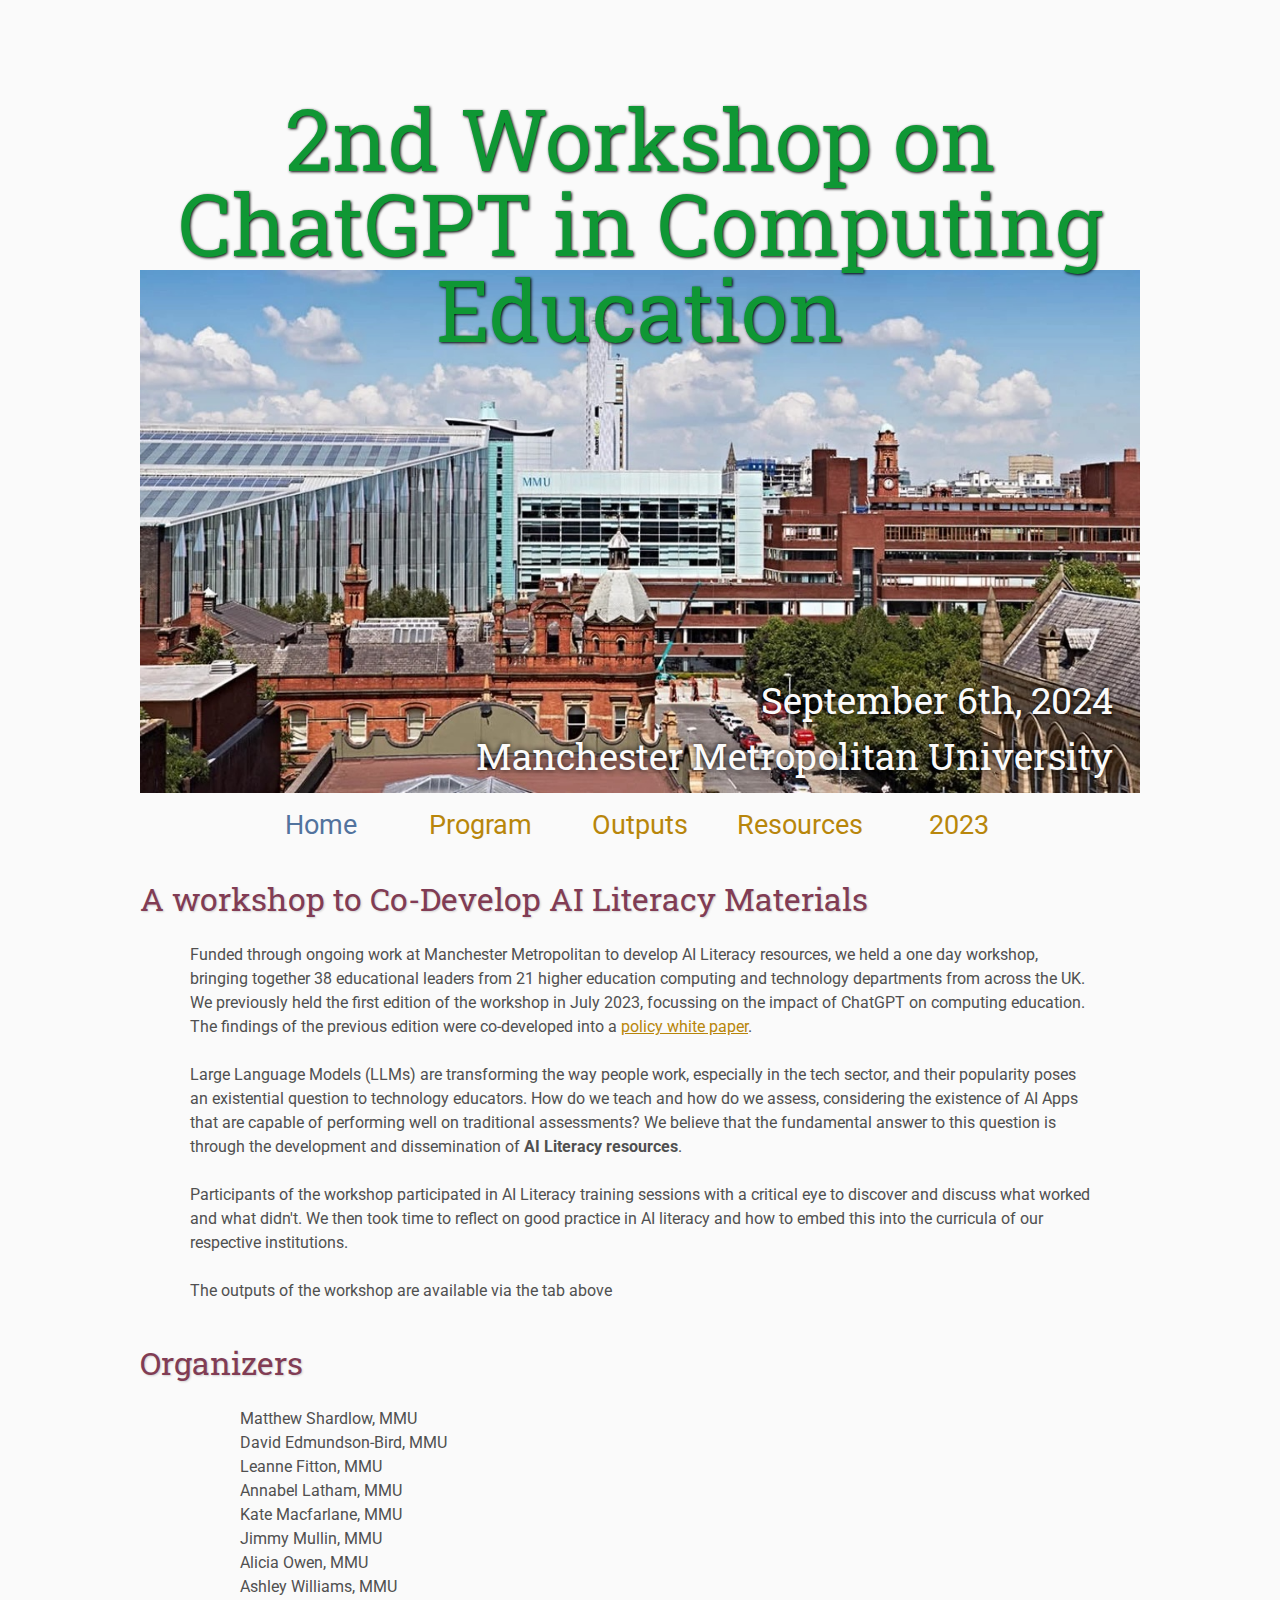
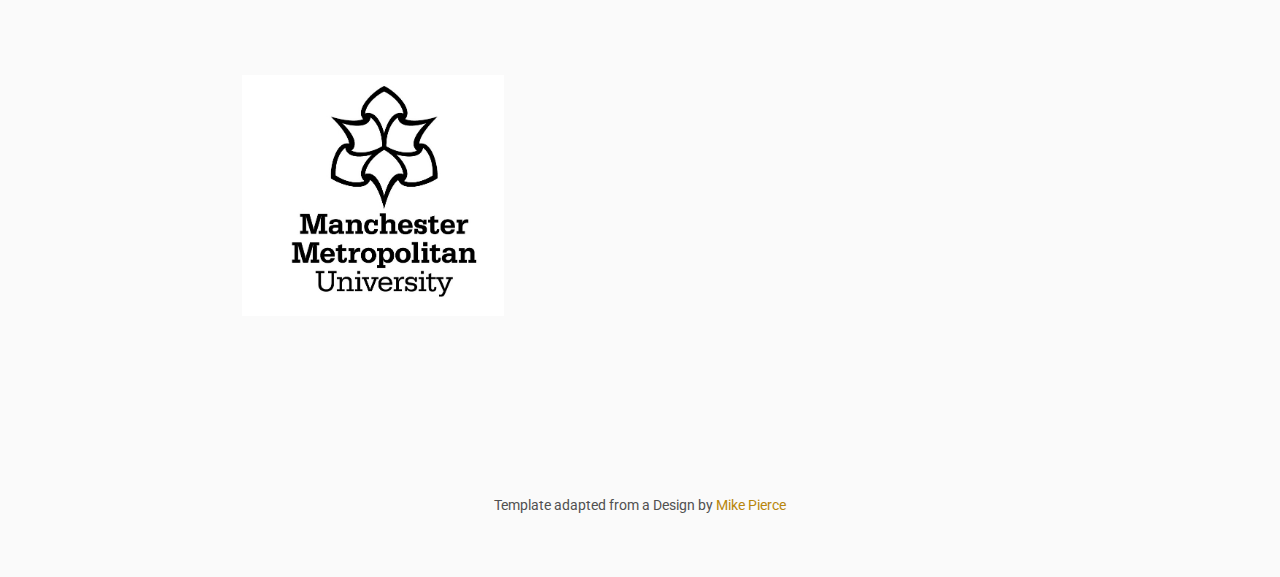
<file: index.html>
<!DOCTYPE html>
<html lang='en'>

<head>
    <base href=".">
    <link rel="shortcut icon" type="image/png" href="assets/favicon.png"/>
    <link rel="stylesheet" type="text/css" media="all" href="assets/main.css"/>
    <meta name="description" content="Conference Template">
    <meta name="resource-type" content="document">
    <meta name="distribution" content="global">
    <meta name="KeyWords" content="Conference">
    <title>ChatGPT in Computing Education</title>
    <script src="includeHTML.js"></script> 
</head>

<body>

 <div w3-include-html="header.html"></div> 

    <h2>A workshop to Co-Develop AI Literacy Materials</h2>
    <p>

Funded through ongoing work at Manchester Metropolitan to develop AI Literacy resources, we held a one day workshop, bringing together 38 educational leaders from 21 higher education computing and technology departments from across the UK.

We previously held the first edition of the workshop in July 2023, focussing on the impact of ChatGPT on computing education. The findings of the previous edition were co-developed into a      <a href = "https://raw.githubusercontent.com/ChatGPT-in-HE/chatgpt-in-he.github.io/master/report/ChatGPTComputingEductationWhitePaper.pdf", target=blank>  policy white paper</a>.
</p>

<p>
Large Language Models (LLMs) are transforming the way people work, especially in the tech sector, and their popularity poses an existential question to technology educators. How do we teach and how do we assess, considering the existence of AI Apps that are capable of performing well on traditional assessments? We believe that the fundamental answer to this question is through the development and dissemination of <strong>AI Literacy resources</strong>.
</p>

<p>
Participants of the workshop participated in AI Literacy training sessions with a critical eye to discover and discuss what worked and what didn't. We then took time to reflect on good practice in AI literacy and how to embed this into the curricula of our respective institutions.

</p>

<p>
The outputs of the workshop are available via the tab above </p>
</p>

    <h2>Organizers</h2>
    <p>

  <ul>

  <li> Matthew Shardlow, MMU </li>
  <li> David Edmundson-Bird, MMU </li>
  <li> Leanne Fitton, MMU </li>
  <li> Annabel Latham, MMU </li>
  <li> Kate Macfarlane, MMU </li>
  <li> Jimmy Mullin, MMU </li>
  <li> Alicia Owen, MMU </li>
  <li> Ashley Williams, MMU </li>

  <div style="height:50px"/>
  </ul>

    </p>
    <table class="sponsors">
        <tr>
            <td class="sponsor">
                    <img src="assets/mmu.jpg" alt="MMU Logo">
            </td>
            <td><div style="width:100px"/></td>

<!---
            <td class="sponsor">
                    <img src="assets/cphc.jpg" alt="CPHC Logo" style="width: 80%">
            </td>
--->
        </tr>
    </table>

    <footer>
        Template adapted from a Design by <a href="https://github.com/mikepierce">Mike Pierce</a>
    </footer>

</body>

<script>
  includeHTML();
</script> 

</html>
</file>
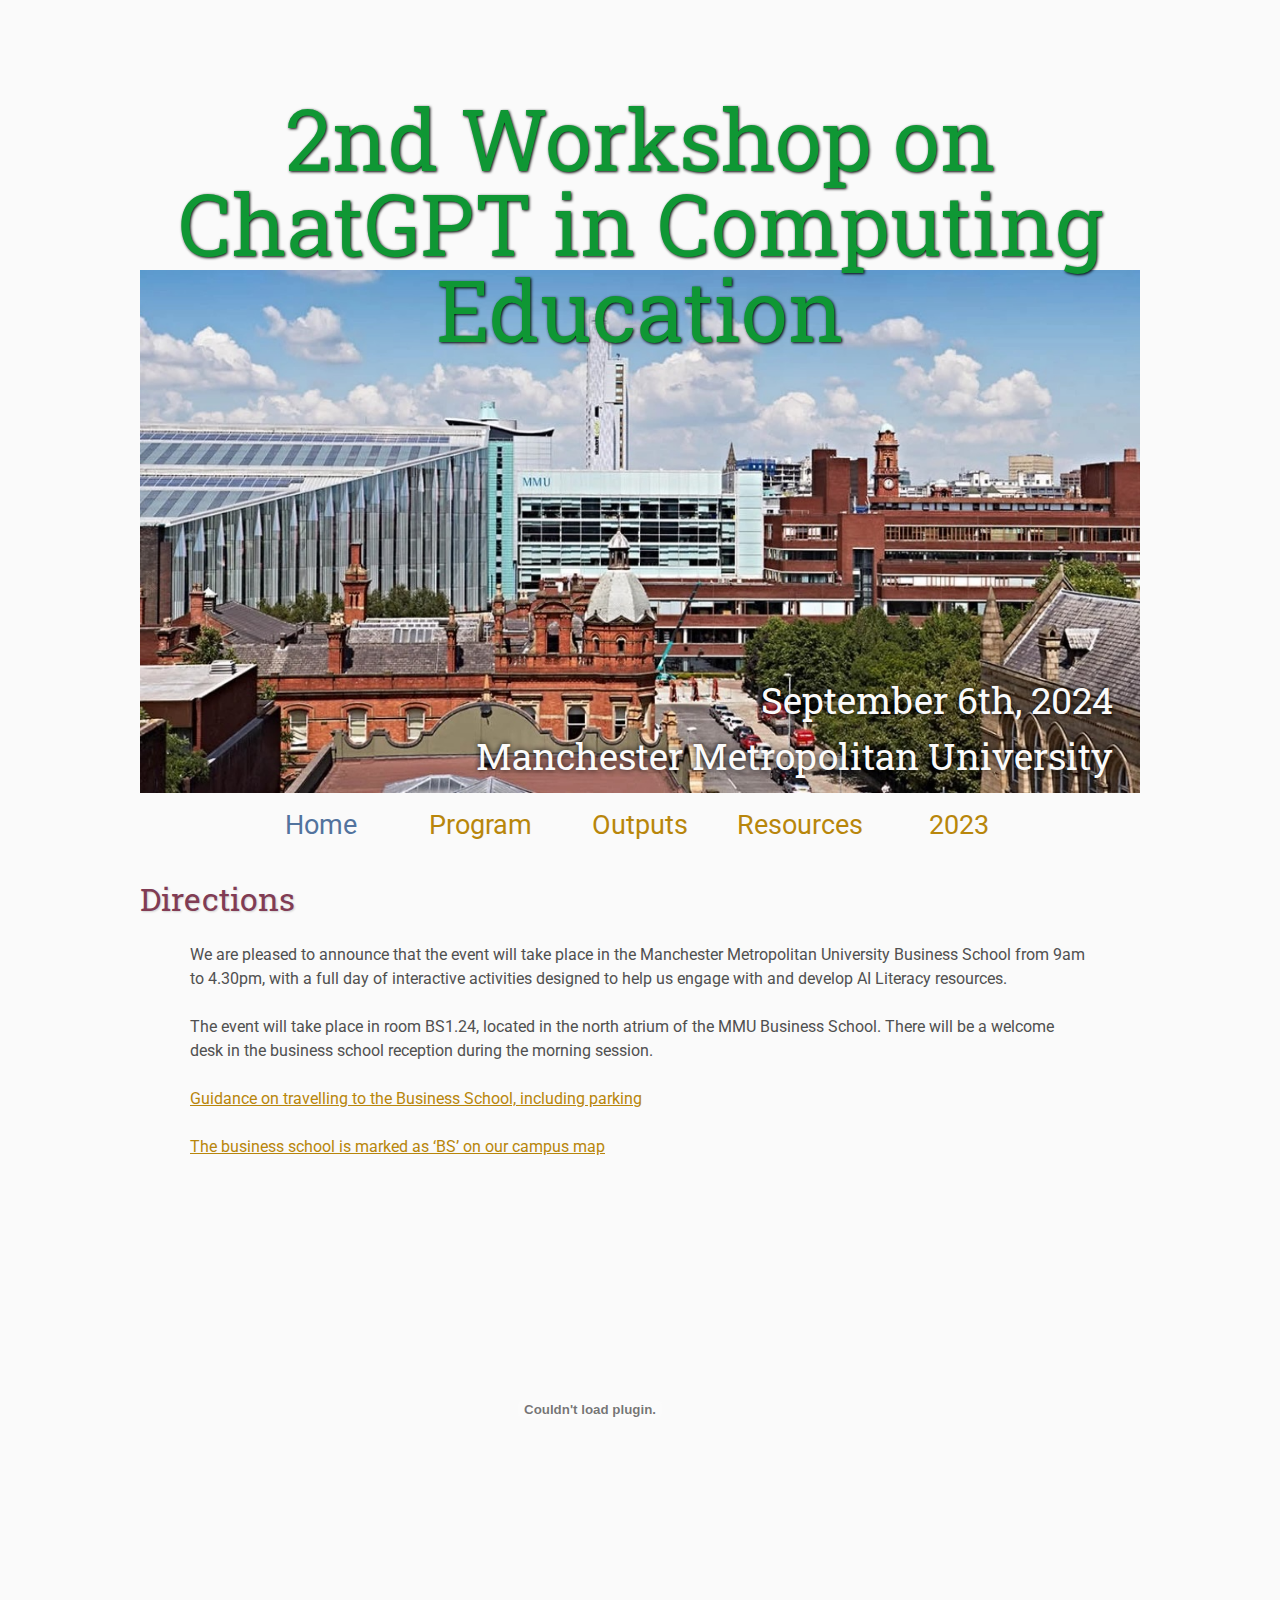
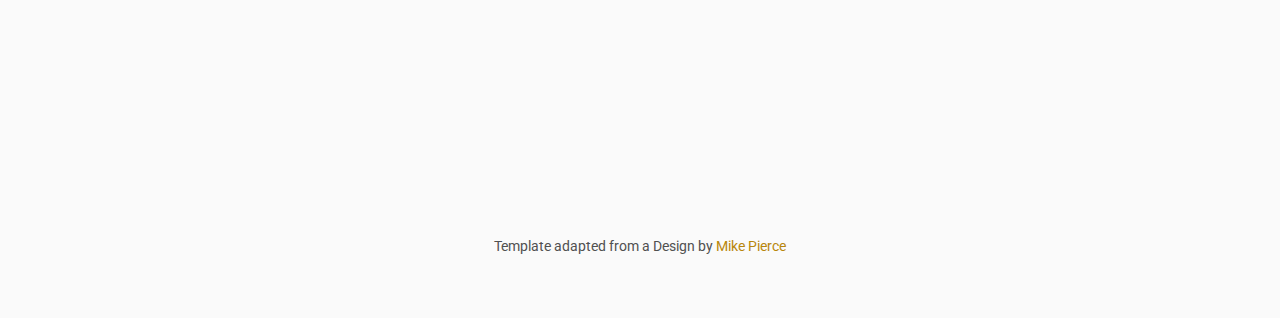
<file: directions/index.html>
<!DOCTYPE html>
<html lang='en'>

<head>
    <base href="..">
    <link rel="shortcut icon" type="image/png" href="assets/favicon.png"/>
    <link rel="stylesheet" type="text/css" media="all" href="assets/main.css"/>
    <meta name="description" content="Conference Template">
    <meta name="resource-type" content="document">
    <meta name="distribution" content="global">
    <meta name="KeyWords" content="Conference">
    <title>ChatGPT in Computing Education</title>
    <script src="includeHTML.js"></script> 
</head>

<body>

 <div w3-include-html="header.html"></div> 


    <h2>Directions</h2>
    <p>

We are pleased to announce that the event will take place in the Manchester Metropolitan University Business School from 9am to 4.30pm, with a full day of interactive activities designed to help us engage with and develop AI Literacy resources. 
</p>

<p>

The event will take place in room BS1.24, located in the north atrium of the MMU Business School. There will be a welcome desk in the business school reception during the morning session.

</p>

<p>
<a href="https://www.mmu.ac.uk/travel", target="blank"> Guidance on travelling to the Business School, including parking</a>
</p>
<p>
 
<a href="https://www.mmu.ac.uk/sites/default/files/2022-05/manchester-met-campus-map.pdf" target="blank">The business school is marked as ‘BS’ on our campus map</a>

<object class="pdf" 
            data=
"https://www.mmu.ac.uk/sites/default/files/2022-05/manchester-met-campus-map.pdf"
            width="800"
            height="500">
    </object>
 
</p>



    <footer>
        Template adapted from a Design by <a href="https://github.com/mikepierce">Mike Pierce</a>
    </footer>


</body>

<script>
  includeHTML();
</script> 

</html>
</file>
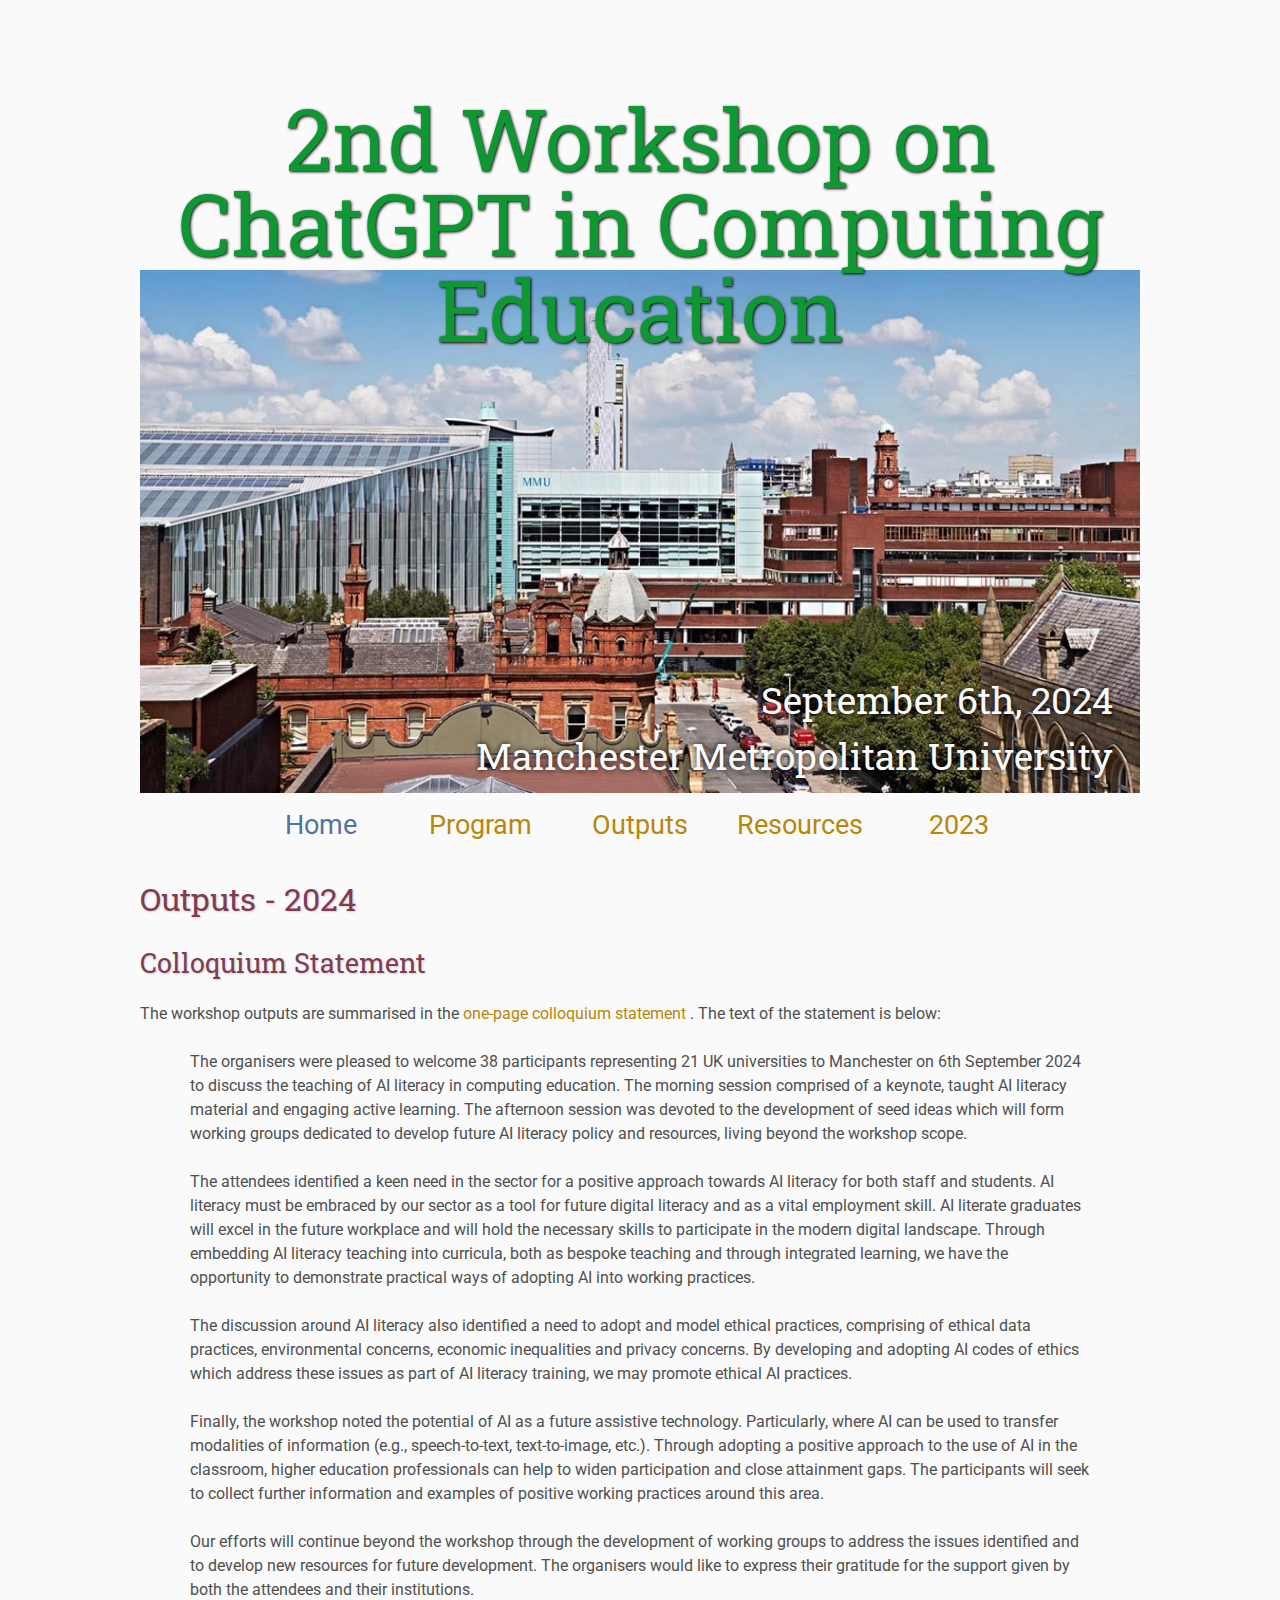
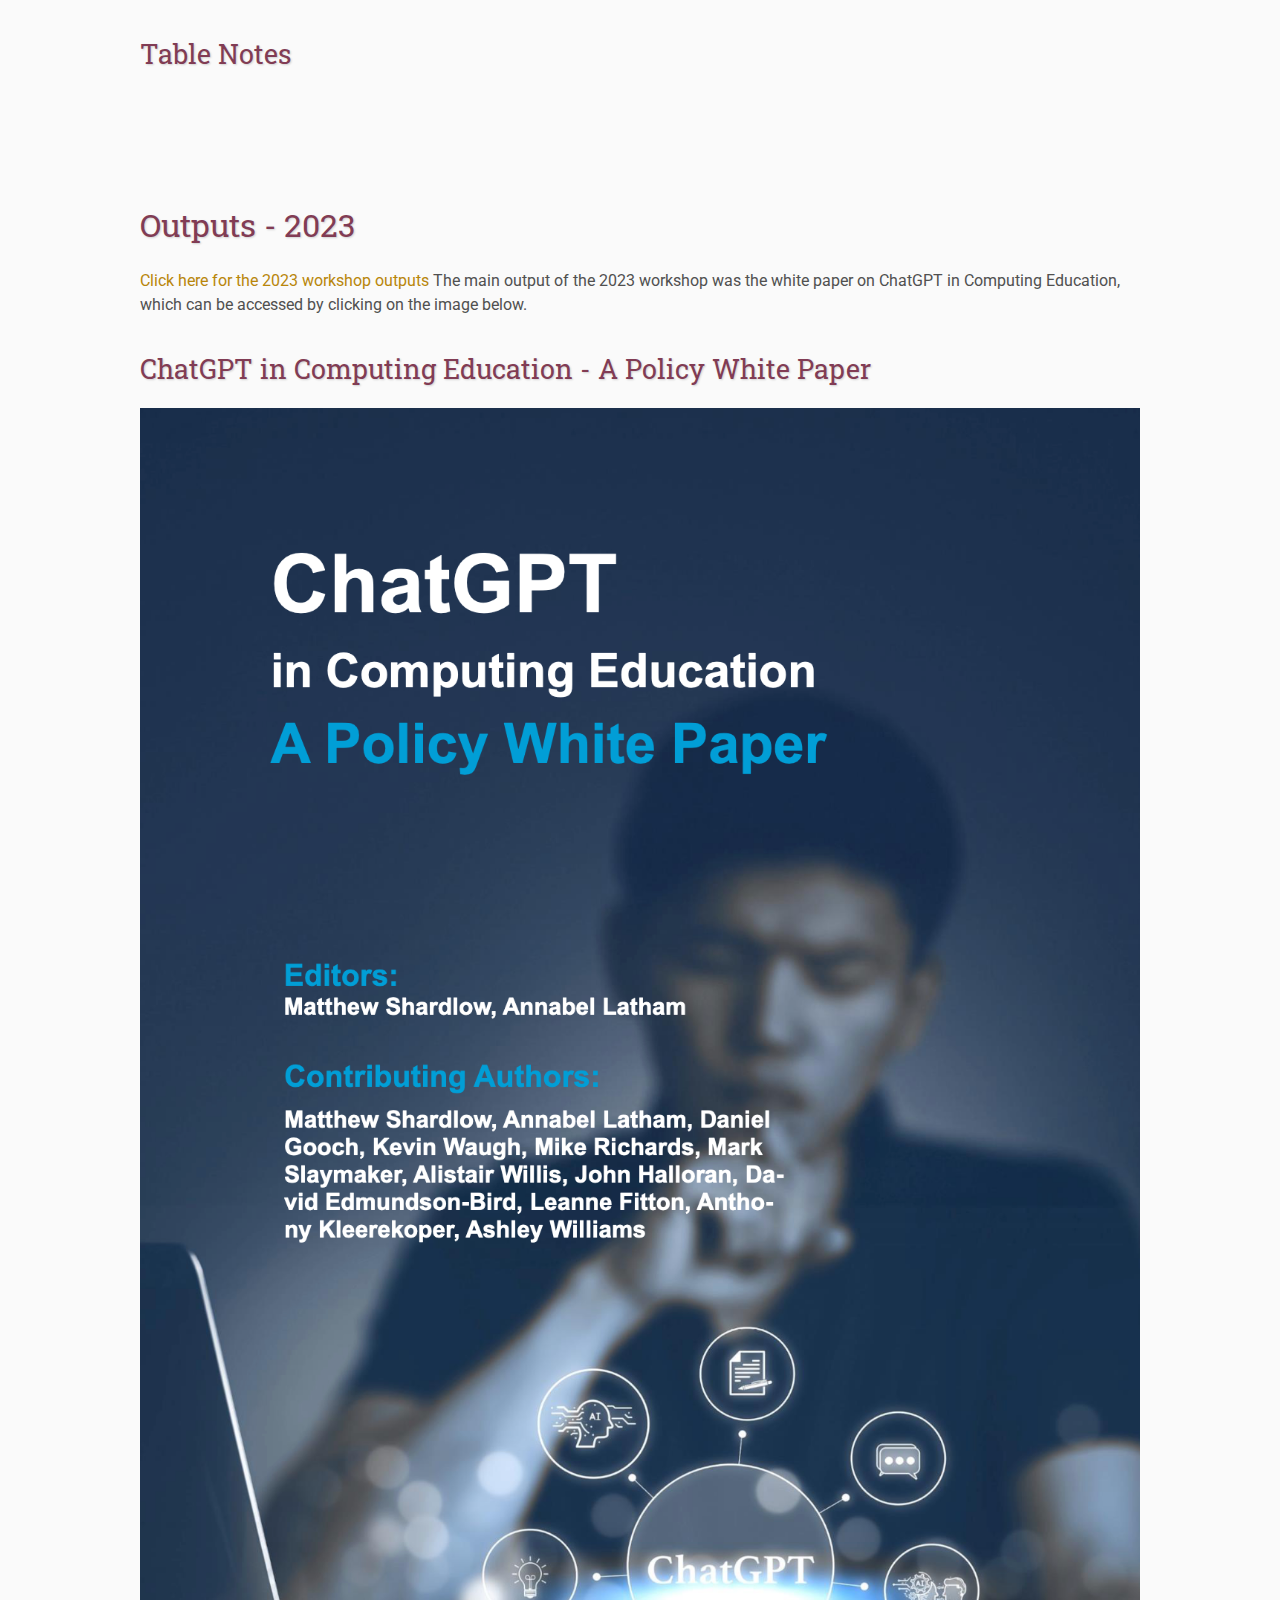
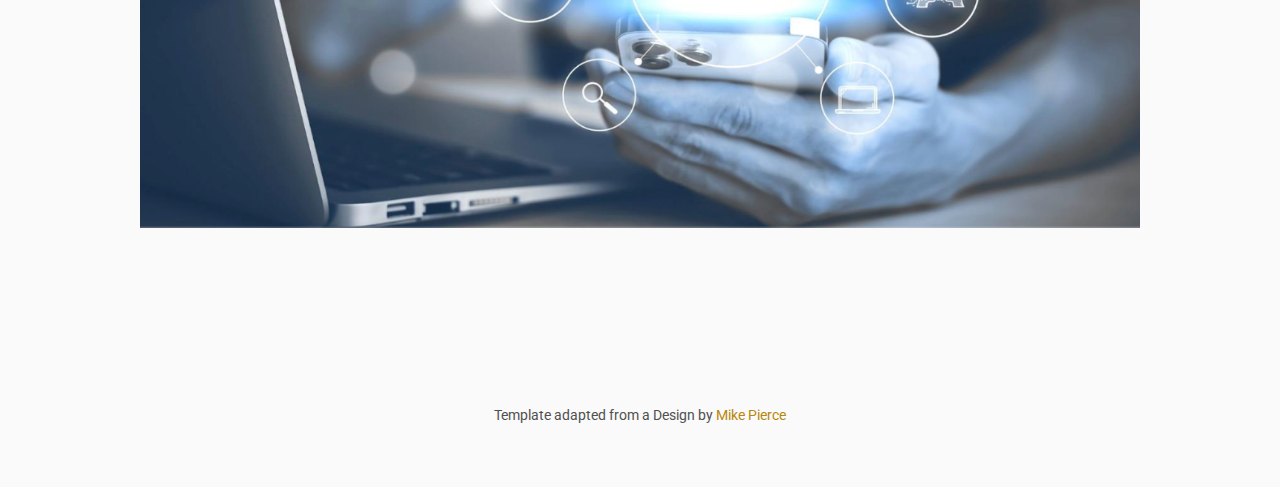
<file: outputs/index.html>
<!DOCTYPE html>
<html lang='en'>

<head>
    <base href="..">
    <link rel="shortcut icon" type="image/png" href="assets/favicon.png"/>
    <link rel="stylesheet" type="text/css" media="all" href="assets/main.css"/>
    <meta name="description" content="Conference Template">
    <meta name="resource-type" content="document">
    <meta name="distribution" content="global">
    <meta name="KeyWords" content="Conference">
    <title>ChatGPT in Computing Education</title>
    <script src="includeHTML.js"></script> 
</head>

<body>

 <div w3-include-html="header.html"></div> 


    <h2>Outputs - 2024 </h2>

<h3> Colloquium Statement </h3>

The workshop outputs are summarised in the <a href="https://raw.githubusercontent.com/ChatGPT-in-HE/chatgpt-in-he.github.io/master/Statement.pdf" target=blank> one-page colloquium statement </a>. The text of the statement is below:

<p>
The organisers were pleased to welcome 38 participants representing 21 UK universities to Manchester on 6th September 2024 to discuss the teaching of AI literacy in computing education. The morning session comprised of a keynote, taught AI literacy material and engaging active learning. The afternoon session was devoted to the development of seed ideas which will form working groups dedicated to develop future AI literacy policy and resources, living beyond the workshop scope.
</p>

<p>
The attendees identified a keen need in the sector for a positive approach towards AI literacy for both staff and students. AI literacy must be embraced by our sector as a tool for future digital literacy and as a vital employment skill. AI literate graduates will excel in the future workplace and will hold the necessary skills to participate in the modern digital landscape. Through embedding AI literacy teaching into curricula, both as bespoke teaching and through integrated learning, we have the opportunity to demonstrate practical ways of adopting AI into working practices.
</p>

<p>
The discussion around AI literacy also identified a need to adopt and model ethical practices, comprising of ethical data practices, environmental concerns, economic inequalities and privacy concerns. By developing and adopting AI codes of ethics which address these issues as part of AI literacy training, we may promote ethical AI practices.
</p>

<p>
Finally, the workshop noted the potential of AI as a future assistive technology. Particularly, where AI can be used to transfer modalities of information (e.g., speech-to-text, text-to-image, etc.). Through adopting a positive approach to the use of AI in the classroom, higher education professionals can help to widen participation and close attainment gaps. The participants will seek to collect further information and examples of positive working practices around this area.
</p>

<p>
Our efforts will continue beyond the workshop through the development of working groups to address the issues identified and to develop new resources for future development. The organisers would like to express their gratitude for the support given by both the attendees and their institutions.
</p>


<h3> Table Notes </h3>

    <img class="lazy" data-src="activities-photos/2024/Ethics.jpg" style="width:100%">
    <img class="lazy" data-src="activities-photos/2024/Framework.jpg" style="width:100%">
    <img class="lazy" data-src="activities-photos/2024/AssistiveTech.jpg" style="width:100%">




    <h2>Outputs - 2023 </h2>

<a href="workshop-2023/outputs/"> Click here for the 2023 workshop outputs </a>

The main output of the 2023 workshop was the white paper on ChatGPT in Computing Education, which can be accessed by clicking on the image below.

   <h3> ChatGPT in Computing Education - A Policy White Paper </h3>

     <a href = "https://raw.githubusercontent.com/ChatGPT-in-HE/chatgpt-in-he.github.io/master/report/ChatGPTComputingEductationWhitePaper.pdf", target=blank> 

          <img src="assets/whitepaper_front_cover.png" alt="White Paper Front Cover" style="width: 100%">
    </a>



    <footer>
        Template adapted from a Design by <a href="https://github.com/mikepierce">Mike Pierce</a>
    </footer>


</body>

<script>
  includeHTML();


document.addEventListener("DOMContentLoaded", function() {
  var lazyloadImages = document.querySelectorAll("img.lazy");    
  var lazyloadThrottleTimeout;
  
  function lazyload () {
    if(lazyloadThrottleTimeout) {
      clearTimeout(lazyloadThrottleTimeout);
    }    
    
    lazyloadThrottleTimeout = setTimeout(function() {
        var scrollTop = window.pageYOffset;
        lazyloadImages.forEach(function(img) {
            if(img.offsetTop < (window.innerHeight + scrollTop)) {
              img.src = img.dataset.src;
              img.classList.remove('lazy');
            }
        });
        if(lazyloadImages.length == 0) { 
          document.removeEventListener("scroll", lazyload);
          window.removeEventListener("resize", lazyload);
          window.removeEventListener("orientationChange", lazyload);
        }
    }, 20);
  }
  
  document.addEventListener("scroll", lazyload);
  window.addEventListener("resize", lazyload);
  window.addEventListener("orientationChange", lazyload);
});

</script> 


</html>
</file>
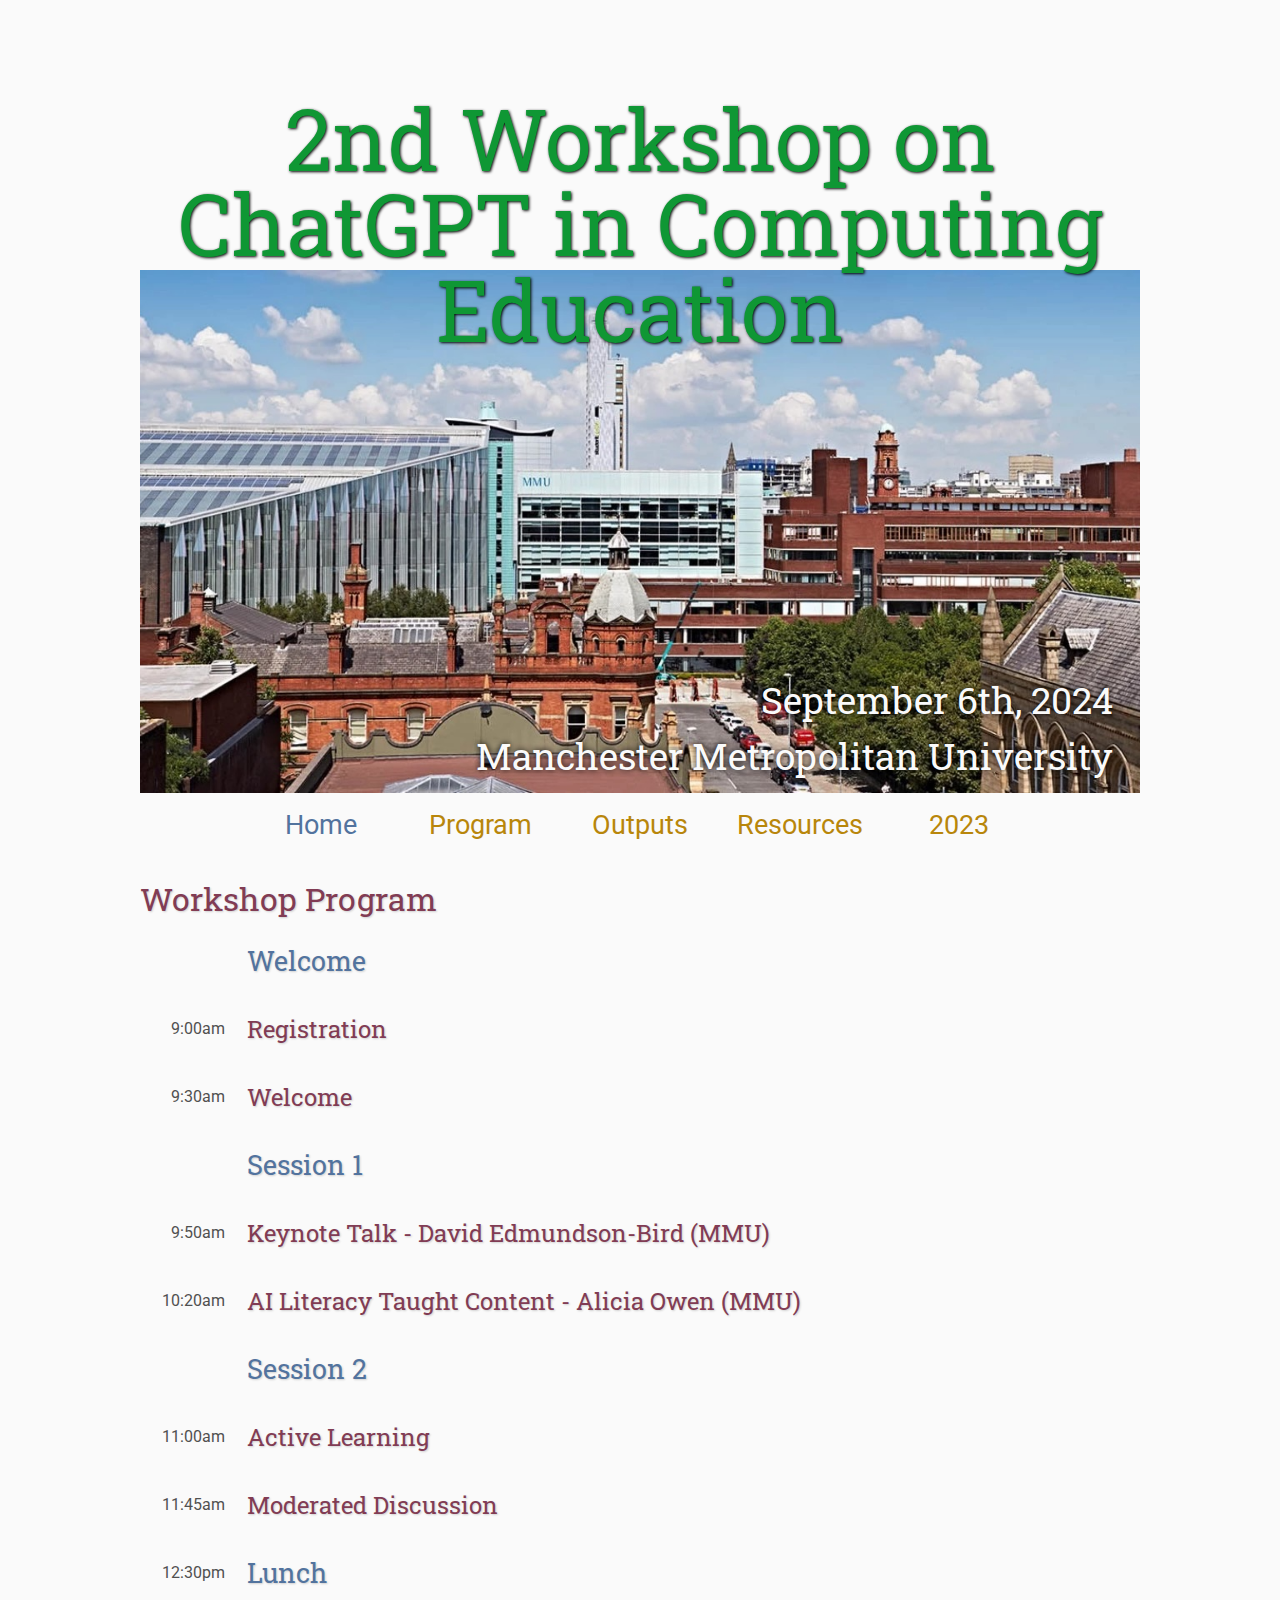
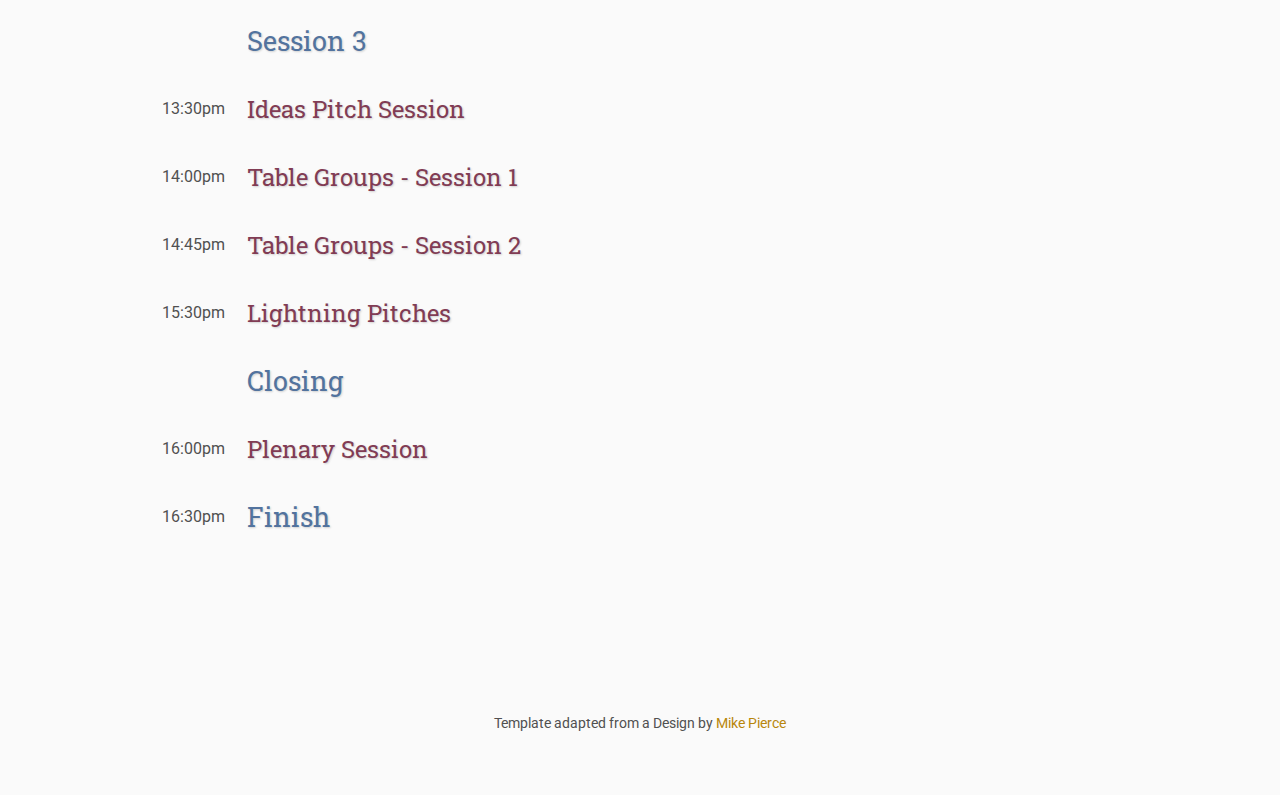
<file: program/index.html>
<!DOCTYPE html>
<html lang='en'>

<head>
    <base href="..">
    <link rel="shortcut icon" type="image/png" href="assets/favicon.png"/>
    <link rel="stylesheet" type="text/css" media="all" href="assets/main.css"/>
    <meta name="description" content="Conference Template">
    <meta name="resource-type" content="document">
    <meta name="distribution" content="global">
    <meta name="KeyWords" content="Conference">
    <title>ChatGPT in Computing Education</title>
    <script src="includeHTML.js"></script> 
</head>

<body>

 <div w3-include-html="header.html"></div> 

    <h2>Workshop Program </h2>

    <table>
        <tr>
            <td class="date" rowspan="2">
                
            </td>
            <td class="title-special">
                Welcome
            </td>
        </tr>
    </table>

    <table>
        <tr>
            <td class="date" rowspan="2">
                9:00am
            </td>
            <td class="title">
                Registration
            </td>
        </tr>
    </table>

    <table>
        <tr>
            <td class="date" rowspan="2">
                9:30am
            </td>
            <td class="title">
                Welcome
            </td>
        </tr>
    </table>






    <table>
        <tr>
            <td class="date" rowspan="2">
                
            </td>
            <td class="title-special">
                Session 1
            </td>
        </tr>
    </table>

    <table>
        <tr>
            <td class="date" rowspan="2">
                9:50am
            </td>
            <td class="title">
                Keynote Talk - David Edmundson-Bird (MMU)
            </td>
        </tr>
    </table>

    <table>
        <tr>
            <td class="date" rowspan="2">
                10:20am
            </td>
            <td class="title">
                AI Literacy Taught Content - Alicia Owen (MMU)
            </td>
        </tr>
    </table>





    <table>
        <tr>
            <td class="date" rowspan="2">
                
            </td>
            <td class="title-special">
                Session 2
            </td>
        </tr>
    </table>

    <table>
        <tr>
            <td class="date" rowspan="2">
                11:00am
            </td>
            <td class="title">
                Active Learning
            </td>
        </tr>
    </table>

    <table>
        <tr>
            <td class="date" rowspan="2">
                11:45am
            </td>
            <td class="title">
                Moderated Discussion
            </td>
        </tr>
    </table>






    <table>
        <tr>
            <td class="date" rowspan="2">
                12:30pm
            </td>
            <td class="title-special">
                Lunch
            </td>
        </tr>
    </table>




    <table>
        <tr>
            <td class="date" rowspan="2">
                
            </td>
            <td class="title-special">
                Session 3
            </td>
        </tr>
    </table>

    <table>
        <tr>
            <td class="date" rowspan="2">
                13:30pm
            </td>
            <td class="title">
                Ideas Pitch Session
            </td>
        </tr>
    </table>

    <table>
        <tr>
            <td class="date" rowspan="2">
                14:00pm
            </td>
            <td class="title">
                Table Groups - Session 1
            </td>
        </tr>
    </table>

    <table>
        <tr>
            <td class="date" rowspan="2">
                14:45pm
            </td>
            <td class="title">
                Table Groups - Session 2
            </td>
        </tr>
    </table>

    <table>
        <tr>
            <td class="date" rowspan="2">
                15:30pm
            </td>
            <td class="title">
                Lightning Pitches
            </td>
        </tr>
    </table>



    <table>
        <tr>
            <td class="date" rowspan="2">
                
            </td>
            <td class="title-special">
                Closing
            </td>
        </tr>
    </table>

    <table>
        <tr>
            <td class="date" rowspan="2">
                16:00pm
            </td>
            <td class="title">
                Plenary Session
            </td>
        </tr>
    </table>

    <table>
        <tr>
            <td class="date" rowspan="2">
                16:30pm
            </td>
            <td class="title-special">
                Finish
            </td>
        </tr>
    </table>

    <footer>
        Template adapted from a Design by <a href="https://github.com/mikepierce">Mike Pierce</a>
    </footer>


</body>

<script>
  includeHTML();
</script> 

</html>
</file>
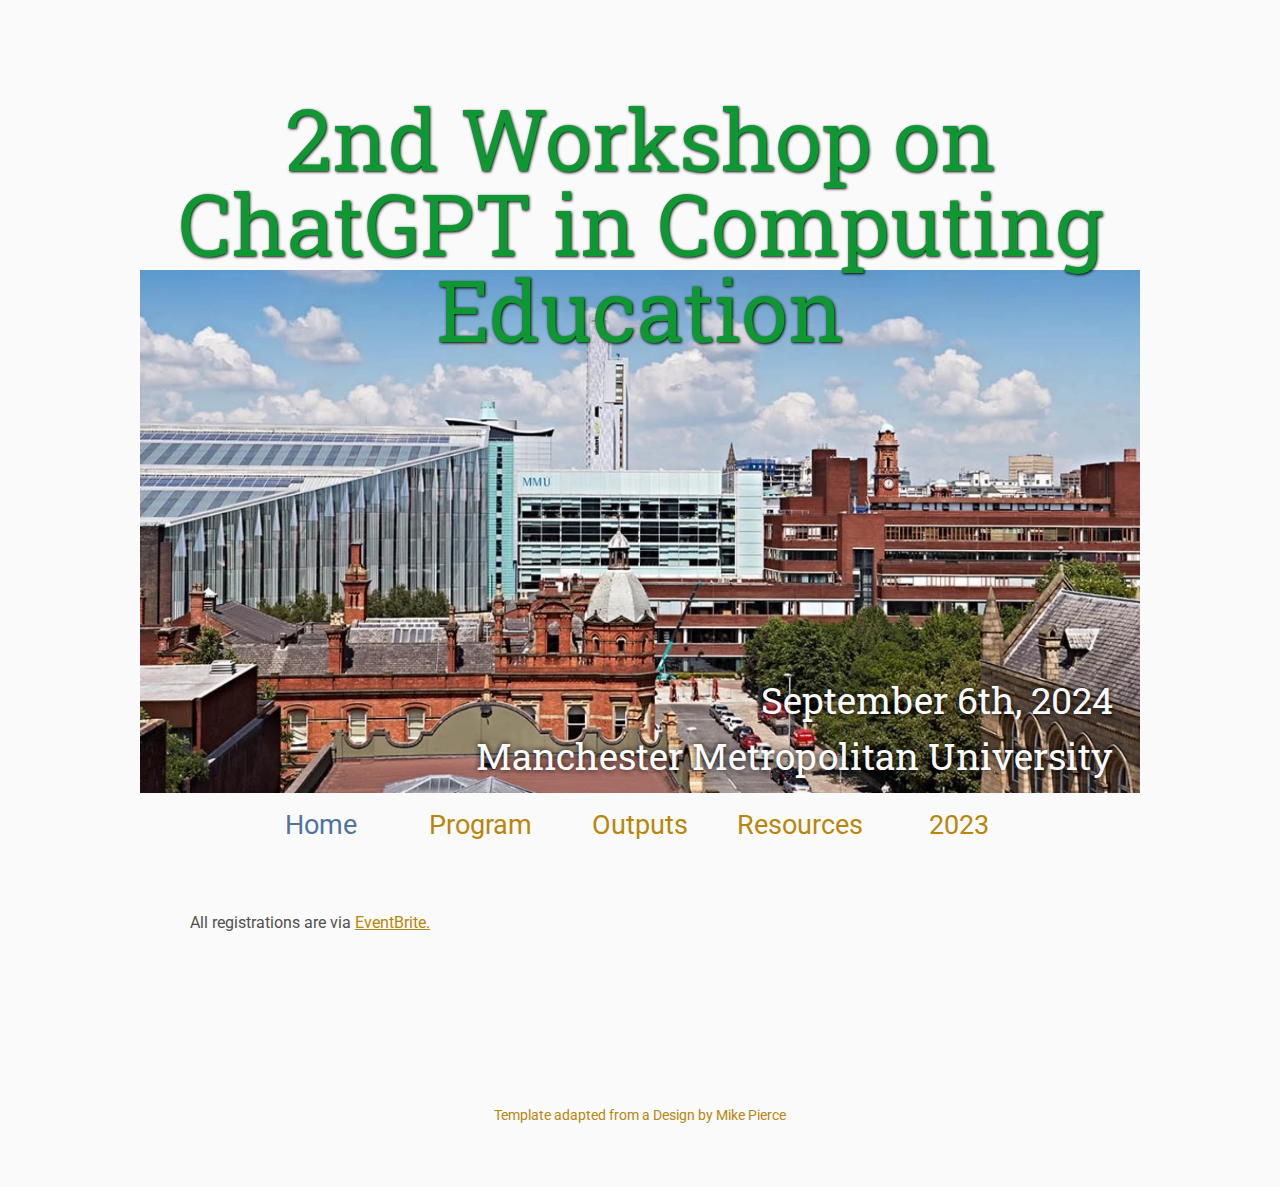
<file: registration/index.html>
<!DOCTYPE html>
<html lang='en'>

<head>
    <base href="..">
    <link rel="shortcut icon" type="image/png" href="assets/favicon.png"/>
    <link rel="stylesheet" type="text/css" media="all" href="assets/main.css"/>
    <meta name="description" content="Conference Template">
    <meta name="resource-type" content="document">
    <meta name="distribution" content="global">
    <meta name="KeyWords" content="Conference">
    <title>ChatGPT in Computing Education</title>
    <script src="includeHTML.js"></script> 
</head>

<body>

 <div w3-include-html="header.html"></div> 

    <br>
    <p>
  All registrations are via <a href="https://www.eventbrite.com/e/chatgpt-he-computing-workshop-co-developing-ai-literacy-materials-tickets-957226780067?aff=oddtdtcreator" target="blank">EventBrite<a>.

  
    </p>

<p>

    <footer>
        Template adapted from a Design by <a href="https://github.com/mikepierce">Mike Pierce</a>
    </footer>

</body>

<script>
  includeHTML();
</script> 

</html>
</file>
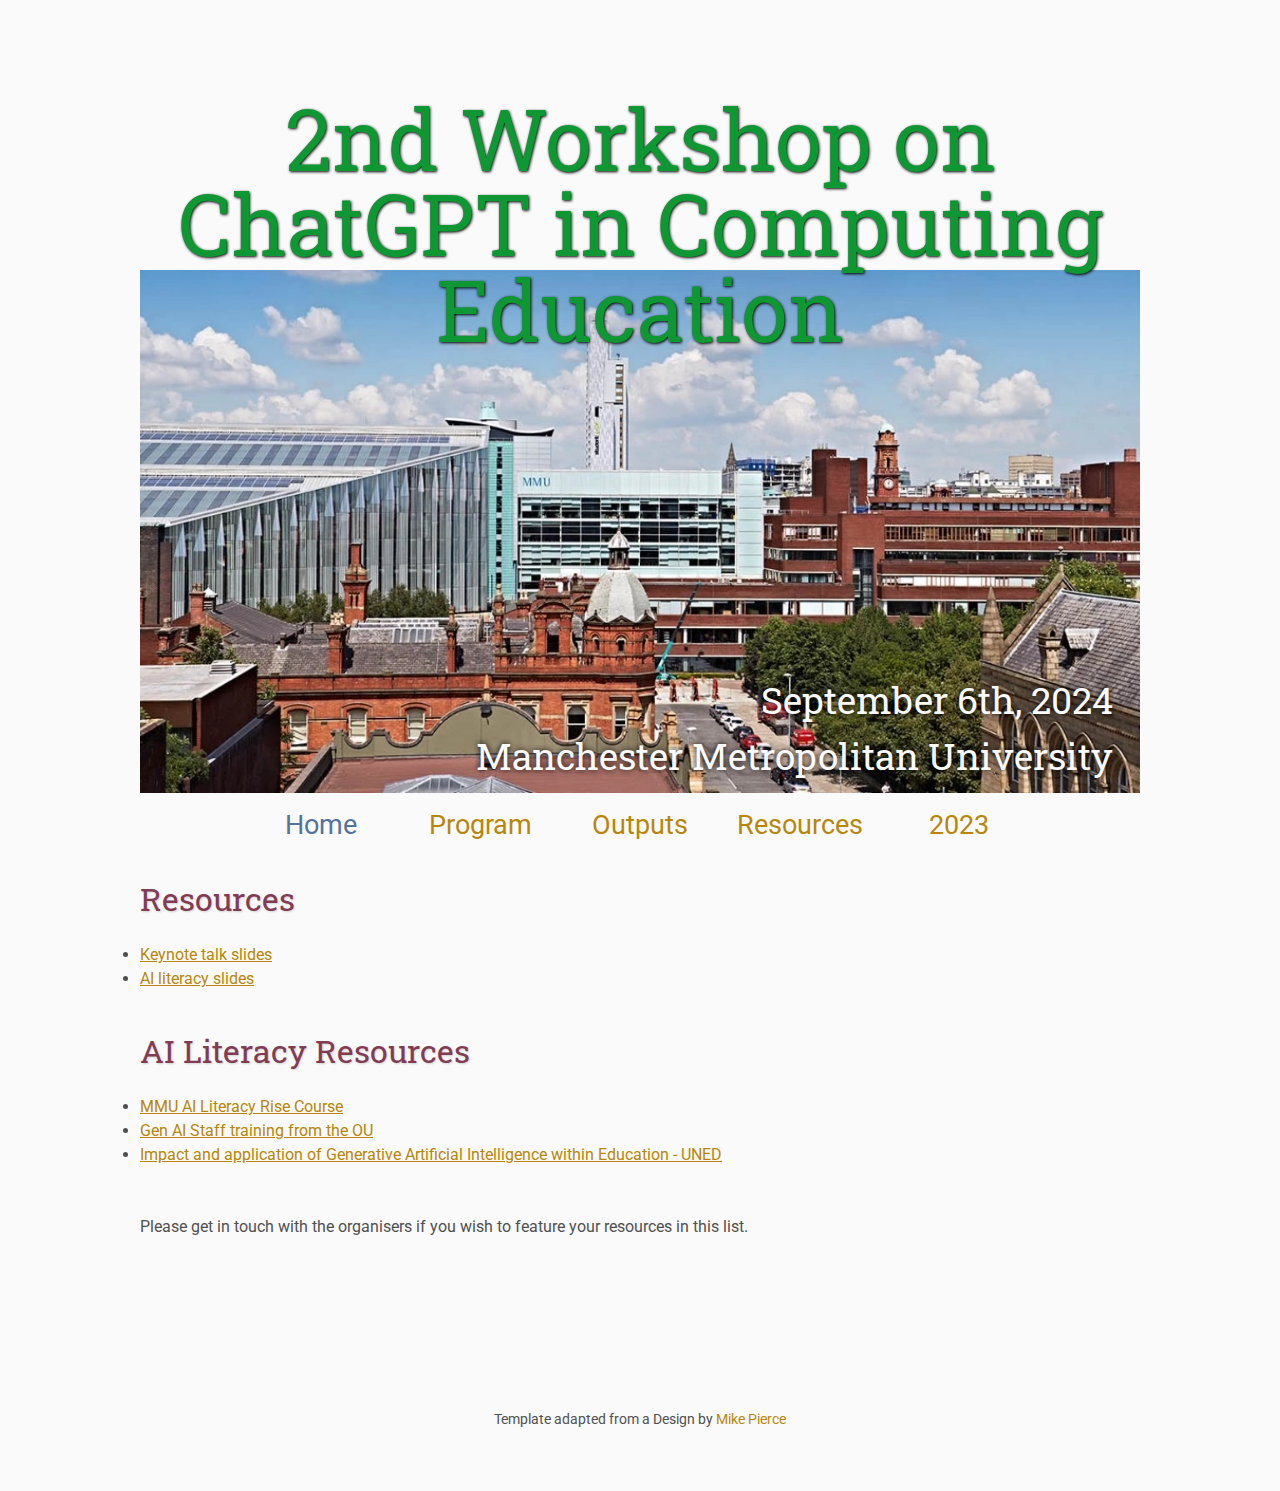
<file: resources/index.html>
<!DOCTYPE html>
<html lang='en'>

<head>
    <base href="..">
    <link rel="shortcut icon" type="image/png" href="assets/favicon.png"/>
    <link rel="stylesheet" type="text/css" media="all" href="assets/main.css"/>
    <meta name="description" content="Conference Template">
    <meta name="resource-type" content="document">
    <meta name="distribution" content="global">
    <meta name="KeyWords" content="Conference">
    <title>ChatGPT in Computing Education</title>
    <script src="includeHTML.js"></script> 
</head>

<body>

 <div w3-include-html="header.html"></div> 


    <h2>Resources</h2>


<li> <a href="https://raw.githubusercontent.com/ChatGPT-in-HE/chatgpt-in-he.github.io/master/resources/Keynote.pdf" target=blank> Keynote talk slides </a>

 <li> <a href="https://raw.githubusercontent.com/ChatGPT-in-HE/chatgpt-in-he.github.io/master/resources/AI_Literacy.pdf" target=blank> AI literacy slides</a> </li>

<h2> AI Literacy Resources </h2>


 <li> <a href="https://rise.mmu.ac.uk/courses/ai-literacy/" target="_blank">MMU AI Literacy Rise Course </a> </li>

 <li> <a href="https://tinyurl.com/msb7z48e" target="_blank">Gen AI Staff training from the OU </a> </li>

 <li> <a href="https://iedra.uned.es/courses/course-v1:UNED+ImpactGAI_001+2023/course/" target="_blank">Impact and application of Generative Artificial Intelligence within Education - UNED</a> </li>

<br><br>

Please get in touch with the organisers if you wish to feature your resources in this list.


    <footer>
        Template adapted from a Design by <a href="https://github.com/mikepierce">Mike Pierce</a>
    </footer>


</body>

<script>
  includeHTML();
</script> 

</html>
</file>
<file: assets/main.css>
/* main.css */

/* These are the colors and fonts used throughout the webpage.
 * I've listed them here so that a user may easily
 * do a search-and-replace for these to change the site theme.
 *   'Roboto',sans-serif; Font for the title text
 *   'Roboto-Slab',serif; Font for the body text 
 *   #fafafa; Background color of the site
 *   #505050; Foreground (text) color of the site
 *   #52739e; Navy, "Template" in the logo, current page in navigation, special titles in the Program
 *   #b2132e; Reddish, "Conference" in the logo, hover color for links
 *   #813c54; Heading color, titles in the Program
 *   #b8860b; Dark Goldenrod, color for links
 */

@import url('https://fonts.googleapis.com/css?family=Roboto%7CRoboto+Slab');

*{
    border:0;
    font:inherit;
    font-size:1em;
    margin:0;
    padding:0;
    vertical-align:baseline;
}

body{
    background-color: #fafafa;
    background-size: cover;
    background-attachment: fixed;
    color: #505050; 
    text-align:left;
    font-family:'Roboto',sans-serif;
    font-size:1em;
    line-height:1.5em;
    margin: 60px auto;
    width: 1000px;
}

a{color: #b8860b; text-decoration:none;}
a.current{color: #52739e;}
a.current:hover{color: #e82945;}
a:hover{color: #b2132e;}
a:active{color: #e82945;}
h1,h2,h3,h4{clear:left; color: #813c54; margin:1.5em 0em 1em 0em; font-family:'Roboto Slab',serif; text-shadow: 1px 1px 2px #d0d0d0;}
h1{font-size:2.67em;}
h2{font-size:2.00em;}
h3{font-size:1.67em;}
h4{font-size:1.33em;}
p{list-style:none; margin:24px auto 24px auto; padding:0px; width:900px; text-align:left;}
li a, p a {text-decoration:underline; text-decoration-color:#b8860b;}
ul{list-style:none; margin:24px auto 24px auto; padding:0px; width:800px; text-align:left;}
ul li{list-style:none; margin:0px auto 0px auto; padding:0px; text-align:left;}
i,em{font-style:italic;}
b,strong{font-weight:bold;}
sup{
    vertical-align: super;
    font-size: 0.8em;
    line-height: 0;
}
sub{
    vertical-align: sub;
    font-size: 0.8em;
    line-height: 0;
}
table{
    width: 1000px;
    margin: 12px auto 24px auto;
    float: center;
    /* UNCOMMENT THIS FOR DEBUGGING THE ALIGNMENT */
    /*border: 1px solid black;*/
}
th,td{
    text-align: left;
    /* UNCOMMENT THIS FOR DEBUGGING THE ALIGNMENT */
    /*border: 1px solid black;*/
}

/* Website Banner */
.banner {position: relative; font-family:'Roboto Slab',serif;}
.top-left {font-size:5.33em; color: #505050; background: #fafafa; text-align: center; width: 1000px; height: 67px; position: absolute; padding: 36px 0 0 0; top: 0px;}
.bottom-right {font-size:2.33em; color: #fafafa; line-height: 1.5em; width: auto; height: 100px; padding: 0px 27px 27px 0px; text-align: right; position: absolute; bottom: 0px; right: 0px; text-shadow: 0px 0px 6px #000000;}

/* Conference Title Logo */
.title1{color: #0f9734; text-shadow: 1px 1px 3px #000000;} 
.title2{color: #52739e; text-shadow: 1px 1px 3px #c0c0c0;}
.year{color: #505050; font-size:0.67em; font-weight: lighter;}

/* Navigation Links (Home, Registration, etc) */
table.navigation{width:800px;}
td.navigation{font-size:1.67em; white-space:nowrap; width:20%; text-align:center; vertical-align:middle; padding:0px 0px 0px 0px;}

/* Sponsor Images */
table.sponsors{width:800px;}
td.sponsor{white-space:nowrap; width:33%; text-align:center; vertical-align:middle; padding:0px 0px 0px 0px;}
td.sponsor img{width: 100%}

/* The Table on the Program Page */
td.room{padding: 4px 12px 4px 4px; width: 90%; vertical-align:bottom; font-size:1.67em; color: #52739e; height:32px;}
td.date{white-space:nowrap; width:130px; text-align:right; vertical-align:top; padding:4px 16px 0px 0px;}
td.title{padding: 4px 12px 4px 4px; width: 90%; vertical-align:top; font-size:1.5em; color: #813c54; height:32px; font-family:'Roboto Slab',serif; text-shadow: 1px 1px 2px #d0d0d0; }
td.title-special{padding: 4px 12px 4px 4px; width: 90%; vertical-align:top; font-size:1.67em; color: #52739e; height:32px; font-family:'Roboto Slab',serif; text-shadow: 1px 1px 2px #d0d0d0;}
td.speaker{padding: 4px 12px 4px 4px; font-style: italic; font-size:1em; max-height:999999px}
td.abstract{padding: 4px 12px 12px 4px; font-size:1em; max-height:999999px}
td.abstract img{display: block; margin: 4px auto 8px auto}
table.plenary{padding-top: 8px; background: #ffffff;}

/* Registration and Directions iframes and Images */
iframe.registration{display:block; margin:1em auto 2em auto; width:700px; height:1400px; border:none;}
iframe.directions{display:block; margin:1em auto 2em auto; width:800px; height:400px; border:none;}
img.center{display:block; width:67%; margin:1em auto 2em auto;}

/* Flyer Images */
table.flyers{width:800px;}
td.flyer{white-space:nowrap; width:50%; text-align:center; vertical-align:middle; padding:0px 0px 0px 0px;}
td.sponsor img{width: 100%}

footer{font-size:0.875em; margin-top:12em; text-align:center;}

/* My hacky way of making the site mobile-friendly */
@media only screen and (max-width: 1100px) {
    h2{font-size:3.00em;}
    p{font-size:1.5em; line-height:1.5em;}
    th,td,tr{font-size:1.5em; line-height:1.5em;}
    td.date{font-size:1em; padding-top:0.5em;}
    td.navigation{font-size:1.5em; padding:0px 20px 0px 20px;}
    table.footer{font-size:0.33em;}
}
</file>
